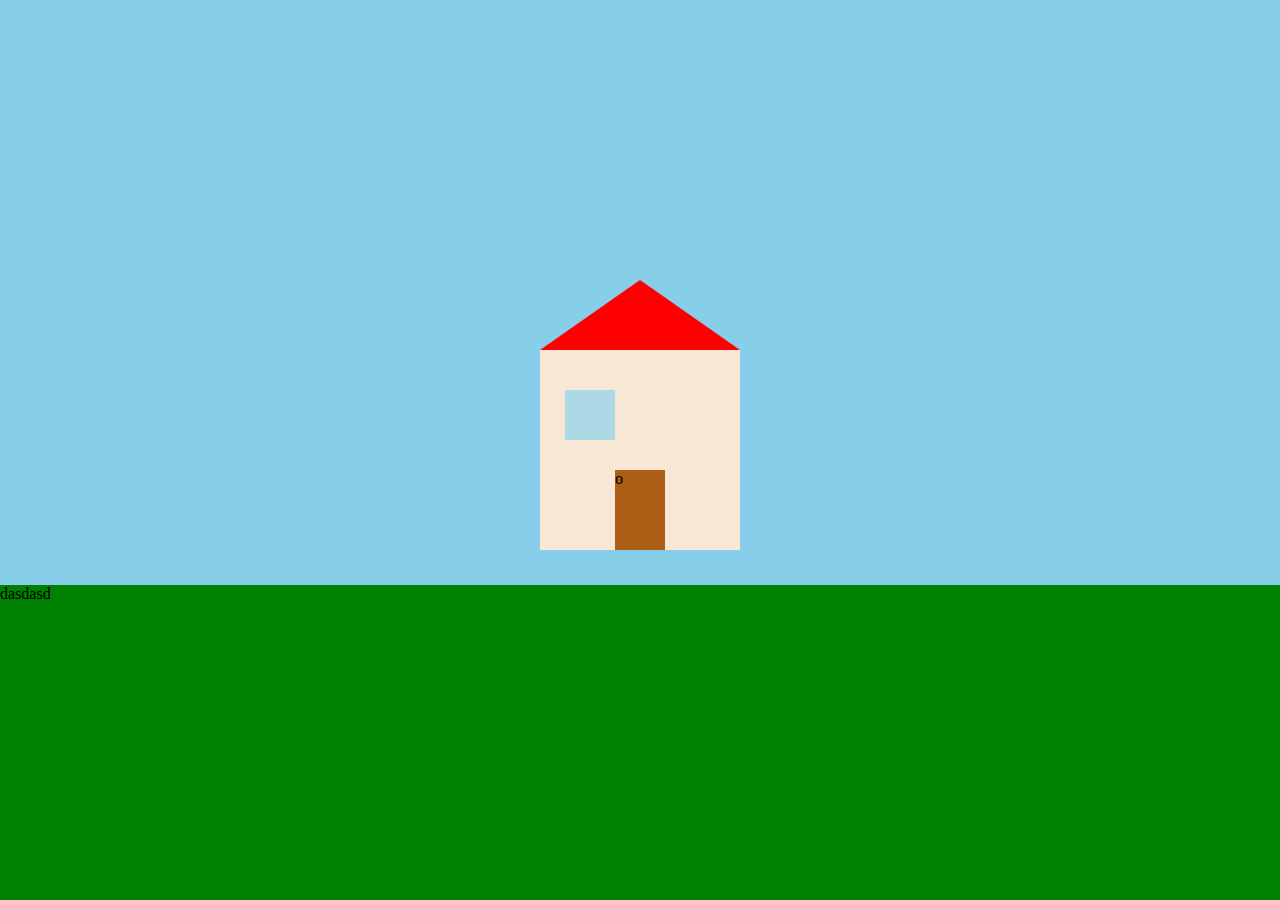
<file: casa.html>
<!DOCTYPE html>
<html lang="pt-br">
  <head>
    <meta charset="UTF-8" />
    <meta name="viewport" content="width=device-width, initial-scale=1.0" />
    <title>Casa Simples</title>
  </head>
  <style>
    body {
      background-color: skyblue;
      display: flex;
      justify-content: center;
      align-items: center;
      height: 100vh;
      margin: 0;
    }

    .casa {
      position: relative;
      width: 200px;
      height: 200px;
      background-color: rgb(247, 231, 212);
    }

    .telhado {
      display: flex;
      align-items: center;
      border-left: 100px solid transparent;
      border-right: 100px solid transparent;
      border-bottom: 70px solid red;
      position: absolute;
      top: -70px;
      left: 0;
    }

    .porta {
      width: 50px;
      height: 80px;
      background-color: #aa5f14; /* Cor da porta */
      position: absolute;
      bottom: 0;
      left: 75px;
    }

    .janela {
      width: 50px;
      height: 50px;
      background-color: #add8e6; /* Cor da janela */
      position: absolute;
      top: 40px;
      left: 25px;
      border: #654321;
    }

    .macaneta {
        position: absolute  ;
        top: 40px;
    }
    .chao{
        bottom: 0;
        position: absolute;
        height: 35vh;
        width: 100vw;
        background-color: green;
    }
  </style>
  <body>
    <div class="casa">
      <div class="telhado"></div>
      <div class="porta">
        <div class="maceneta">o</div>
      </div>
      <div class="janela"></div>
    </div>
    <div class="chao">dasdasd</div>
  </body>
</html>
</file>
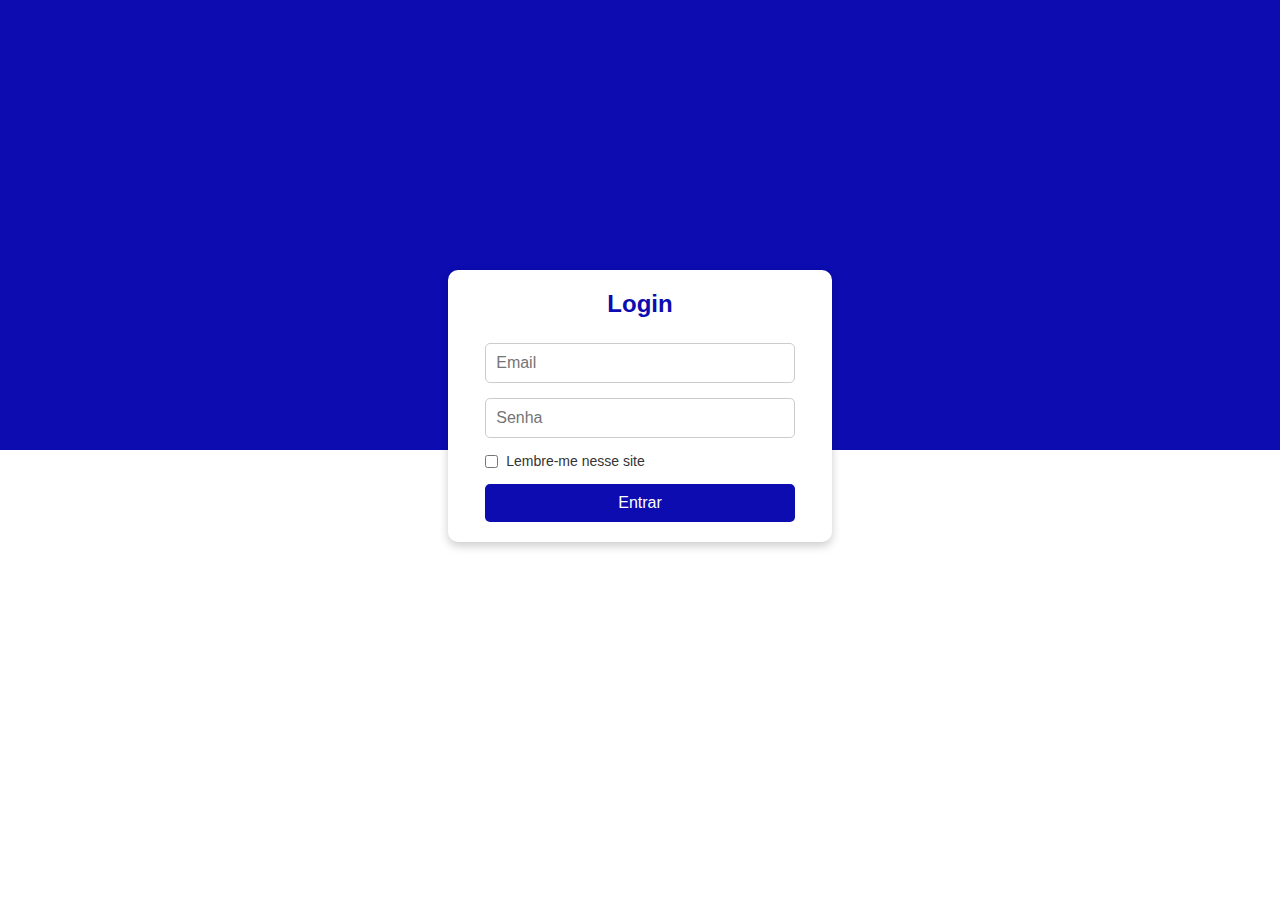
<file: pages/login.html>
<!DOCTYPE html>
<html lang="en">
<head>
    <meta charset="UTF-8">
    <meta name="viewport" content="width=device-width, initial-scale=1.0">
    <title>Login</title>
    <style>
       * {
            margin: 0;
            padding: 0;
            box-sizing: border-box;
        }

        body {
            height: 100vh;
            display: flex;
            flex-direction: column;
            font-family: Arial, Helvetica, sans-serif;

        }

        .topo {
            width: 100vw;
            height: 50vh;
            background-color: rgb(12, 12, 177);
        }

        .login {
            position: absolute;
            top: 30vh;
            left: 35vw;
            width: 30vw;
            min-width: 300px;
            padding: 20px;
            background-color: white;
            border-radius: 10px;
            box-shadow: 0px 4px 10px rgba(0, 0, 0, 0.2);
            display: flex;
            flex-direction: column;
            align-items: center;
            gap: 15px;
        }

        .login h2 {
            margin-bottom: 10px;
            color: rgb(12, 12, 177);
        }

        .login input[type="email"],
        .login input[type="password"] {
            width: 90%;
            padding: 10px;
            border: 1px solid #ccc;
            border-radius: 5px;
            font-size: 16px;
        }

        .checkbox-container {
            width: 90%;
            display: flex;
            align-items: center;
            gap: 8px;
            font-size: 14px;
            color: #333;
        }

        .login button {
            width: 90%;
            padding: 10px;
            background-color: rgb(12, 12, 177);
            color: white;
            border: none;
            border-radius: 5px;
            font-size: 16px;
            cursor: pointer;
            transition: 0.3s;
        }

        .login button:hover {
            background-color: rgb(10, 10, 150);
        }
    </style>
</head>
<body>
    <div class="topo"></div>
    
    <div class="login">
        <h2>Login</h2>
        <input type="email" placeholder="Email">
        <input type="password" placeholder="Senha">

        <div class="checkbox-container">
            <input type="checkbox" id="lembrar">
            <label for="lembrar">Lembre-me nesse site</label>
        </div>

        <button>Entrar</button>
    </div>
</body>
</html>
</file>
